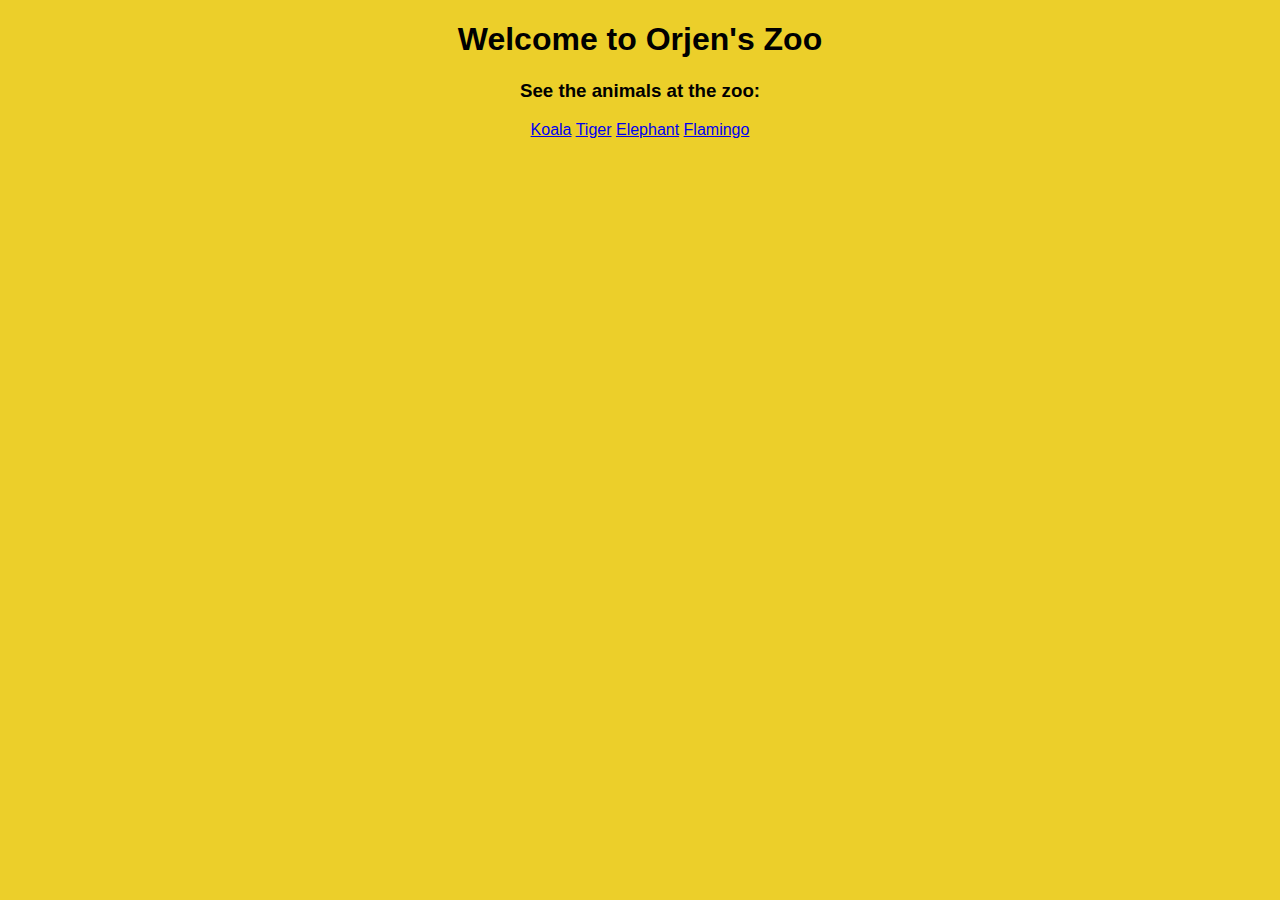
<file: index.html>
<!DOCTYPE html>
<html>
  <head>
    <title>Orjen's Zoo</title>
    <link rel="stylesheet" type="text/css" href="css/index.css">
  </head>
  <body>
    <h1>Welcome to Orjen's Zoo</h1>
    <h3>See the animals at the zoo:</h3>
    <div class="link"></div>
      <a href="Koala.html">Koala</a>
      <a href="Tiger.html">Tiger</a>
      <a href="Elephant.html">Elephant</a>
      <a href="Flamingo.html">Flamingo</a>
    </div>
  </body>
</html>
</file>
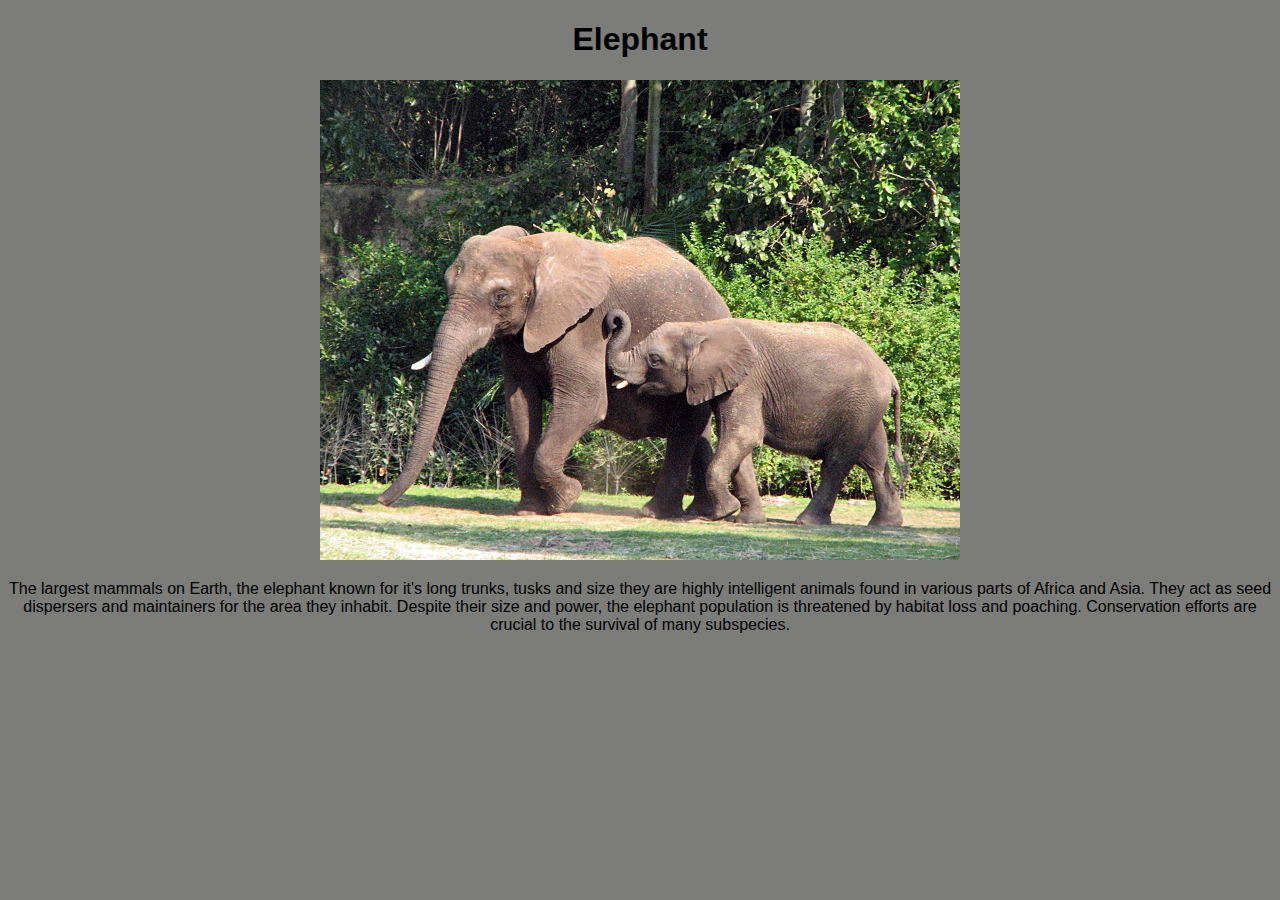
<file: Elephant.html>
<!DOCTYPE html>
<html>
  <head>
    <title>Orjen's Zoo - Elephant</title>
    <link rel="stylesheet" type="text/css" href="css/Elephant.css">
  </head>
  <body>
    <h1>Elephant</h1>
    <img src="img/elephant.jpg" alt="Elephant">
    <p>
      The largest mammals on Earth, the elephant known for it's long trunks, tusks and size they are highly intelligent animals found in various parts of Africa and Asia. They act as seed dispersers and maintainers for the area they inhabit. Despite their size and power, the elephant population is threatened by habitat loss and poaching. Conservation efforts are crucial to the survival of many subspecies.
    </p>
  </body>
</html>
</file>
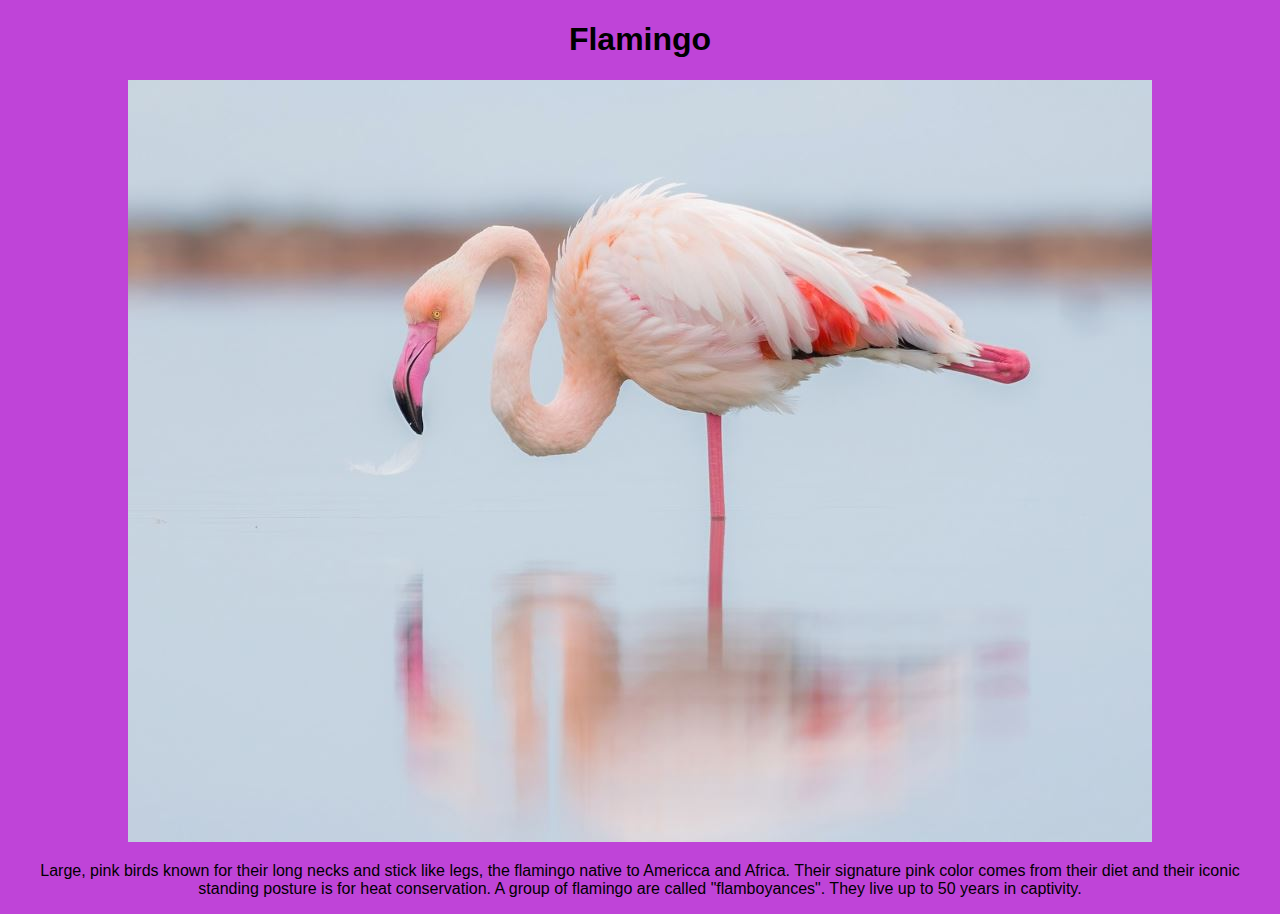
<file: Flamingo.html>
<!DOCTYPE html>
<html>
  <head>
    <title>Orjen's Zoo - Flamingo</title>
    <link rel="stylesheet" type="text/css" href="css/Flamingo.css">
  </head>
  <body>
    <h1>Flamingo</h1>
    <img src="img/flamingo.JPG" alt="Flamingo">
    <p>
        Large, pink birds known for their long necks and stick like legs, the flamingo native to Americca and Africa. Their signature pink color comes from their diet and their iconic standing posture is for heat conservation. A group of flamingo are called "flamboyances". They live up to 50 years in captivity. 
    </p>
  </body>
</html>
</file>
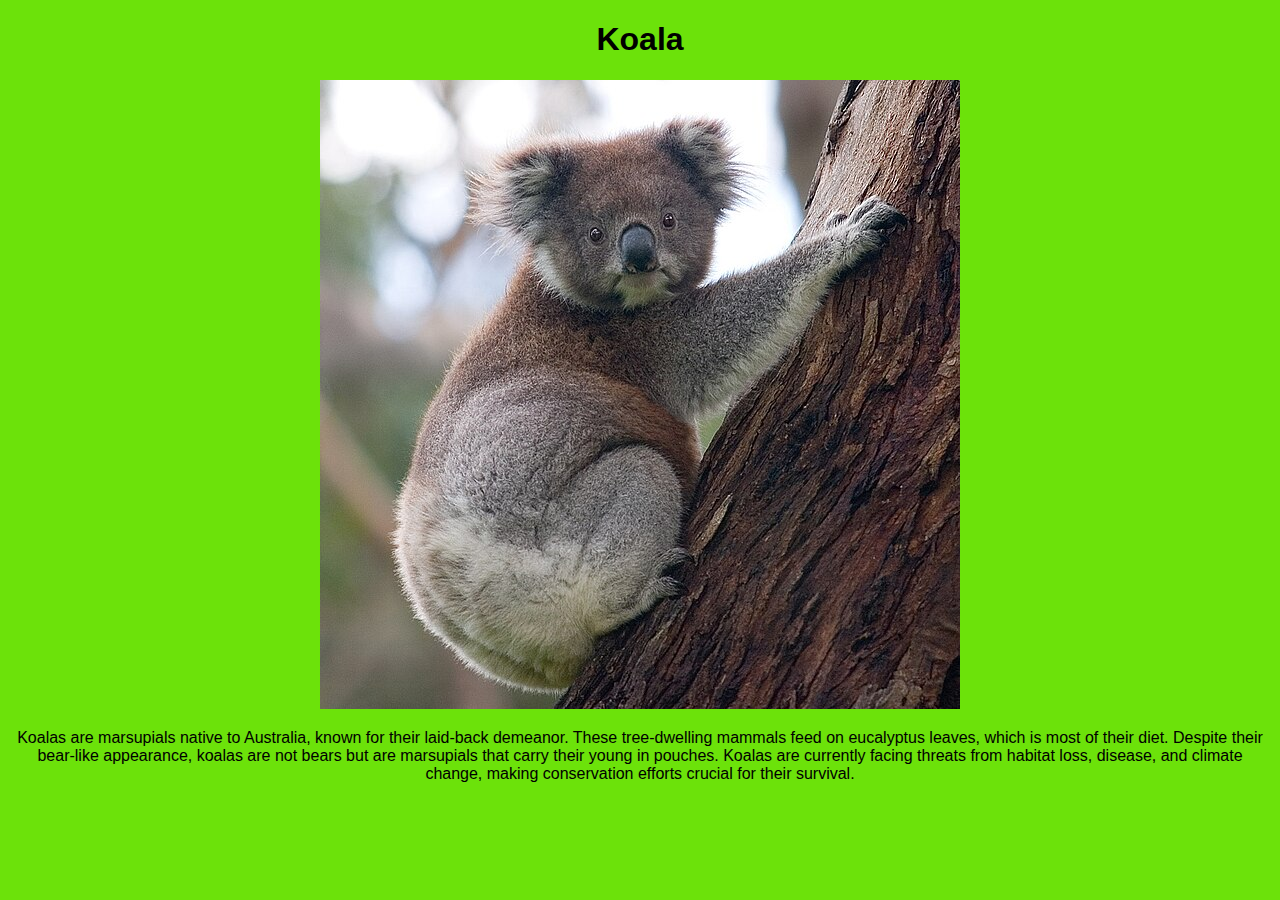
<file: Koala.html>
<!DOCTYPE html>
<html>
  <head>
    <title>Orjen's Zoo - Koala</title>
    <link rel="stylesheet" type="text/css" href="css/Koala.css">
  </head>
  <body>
    <h1>Koala</h1>
    <img src="img/Koala_climbing_tree.jpg" alt="Koala">
    <p>
      Koalas are marsupials native to Australia, known for their laid-back demeanor. These tree-dwelling mammals feed on eucalyptus leaves, which is most of their diet. Despite their bear-like appearance, koalas are not bears but are marsupials that carry their young in pouches. Koalas are currently facing threats from habitat loss, disease, and climate change, making conservation efforts crucial for their survival.
    </p>
  </body>
</html>
</file>
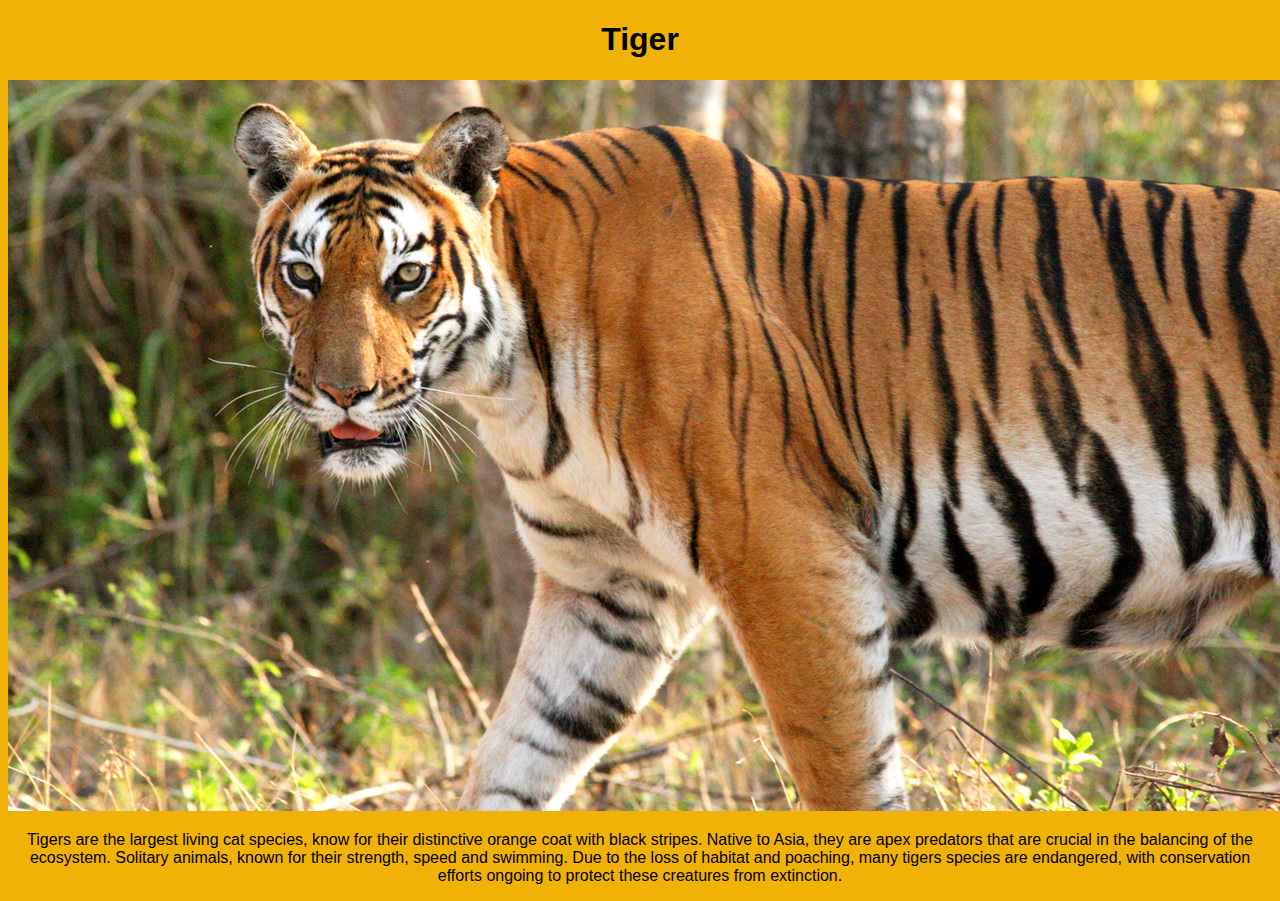
<file: Tiger.html>
<!DOCTYPE html>
<html>
  <head>
    <title>Orjen's Zoo - Tiger</title>
    <link rel="stylesheet" type="text/css" href="css/Tiger.css">
  </head>
  <body>
    <h1>Tiger</h1>
    <img src="img/tiger.jpg" alt="Tiger">
    <p>
        Tigers are the largest living cat species, know for their distinctive orange coat with black stripes. Native to Asia, they are apex predators that are crucial in the balancing of the ecosystem. Solitary animals, known for their strength, speed and swimming. Due to the loss of habitat and poaching, many tigers species are endangered, with conservation efforts ongoing to protect these creatures from extinction. 
    </p>
  </body>
</html>
</file>
<file: css/index.css>
body {
  font-family: Arial, sans-serif;
  background-color: rgb(236, 207, 42);
  text-align: center;
}
</file>
<file: css/Elephant.css>
body {
    font-family: Arial, sans-serif;
    background-color: rgb(124, 124, 122);
    text-align: center;
  }
</file>
<file: css/Flamingo.css>
body {
    font-family: Arial, sans-serif;
    background-color: rgb(191, 68, 216);
    text-align: center;
  }
</file>
<file: css/Koala.css>
body {
  font-family: Arial, sans-serif;
  background-color: rgb(108, 226, 10);
  text-align: center;
}
</file>
<file: css/Tiger.css>
body {
    font-family: Arial, sans-serif;
    background-color: rgb(240, 178, 6);
    text-align: center;
  }
</file>
